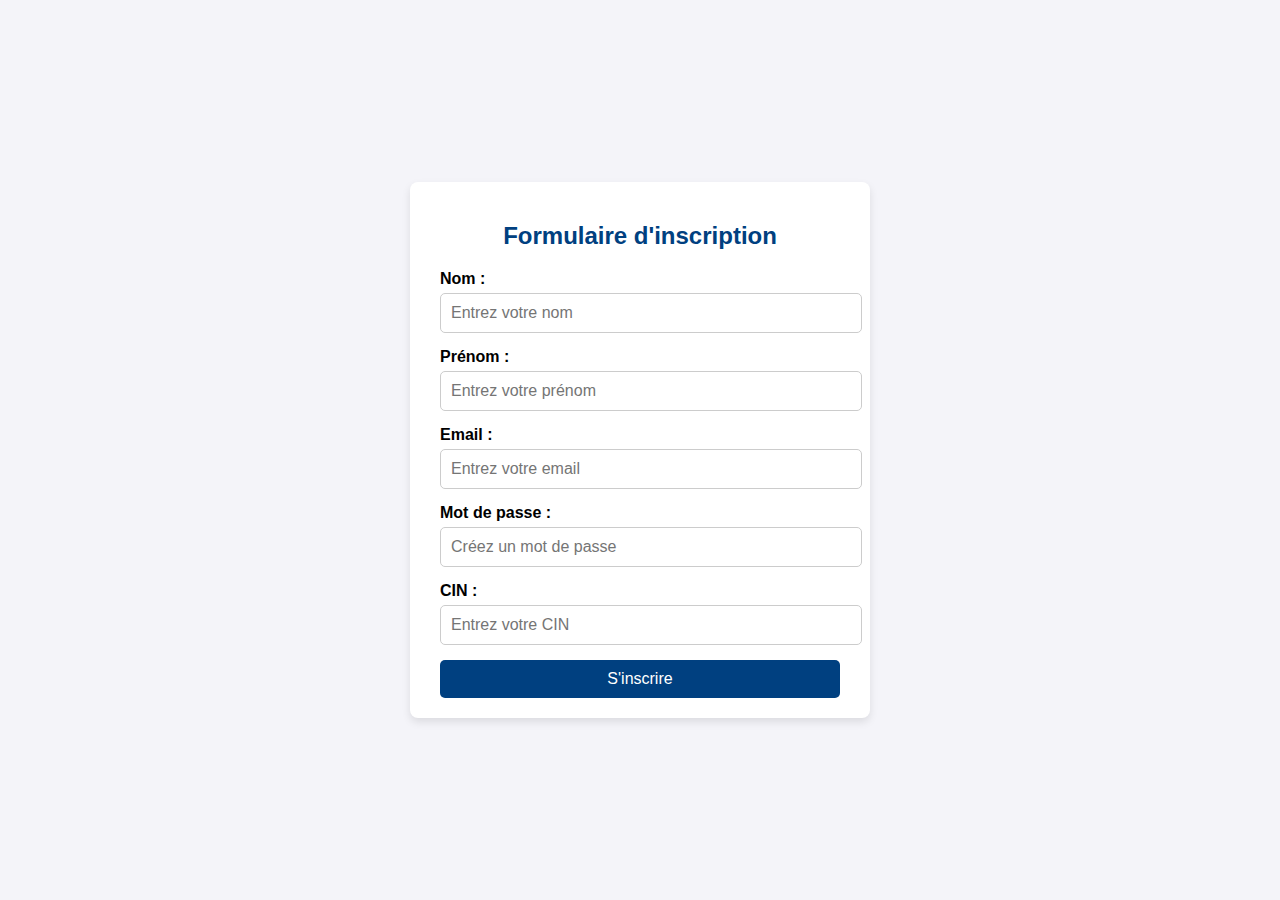
<file: inscription - Copie.html>
<!DOCTYPE html>
<html lang="fr">
<head>
    <meta charset="UTF-8">
    <title>Formulaire d'inscription</title>
    <link rel="stylesheet" href="insc.css">
</head>
<body>
    <div class="form-container">
        <h2>Formulaire d'inscription</h2>
        <form action="#" method="POST">
            <label for="nom">Nom :</label>
            <input type="text" id="nom" name="nom" placeholder="Entrez votre nom" required>

            <label for="prenom">Prénom :</label>
            <input type="text" id="prenom" name="prenom" placeholder="Entrez votre prénom" required>

            <label for="email">Email :</label>
            <input type="email" id="email" name="email" placeholder="Entrez votre email" required>

            <label for="password">Mot de passe :</label>
            <input type="password" id="password" name="password" placeholder="Créez un mot de passe" required>

            <label for="cin">CIN :</label>
            <input type="text" id="cin" name="cin" placeholder="Entrez votre CIN" required>

            <button type="submit">S'inscrire</button>
        </form>
    </div>
</body>
</html>
</file>
<file: insc.css>
body {
    font-family: Arial, sans-serif;
    background-color: #f4f4f9;
    margin: 0;
    padding: 0;
    display: flex;
    justify-content: center;
    align-items: center;
    height: 100vh;
}
.form-container {
    background: white;
    padding: 20px 30px;
    border-radius: 8px;
    box-shadow: 0 4px 8px rgba(0, 0, 0, 0.1);
    width: 100%;
    max-width: 400px;
}
.form-container h2 {
    margin-bottom: 20px;
    color: #004080;
    text-align: center;
}
.form-container label {
    font-weight: bold;
    display: block;
    margin-bottom: 5px;
}
.form-container input {
    width: 100%;
    padding: 10px;
    margin-bottom: 15px;
    border: 1px solid #ccc;
    border-radius: 5px;
    font-size: 16px;
}

.form-container button {
    width: 100%;
    padding: 10px;
    background-color: #004080;
    color: white;
    border: none;
    border-radius: 5px;
    font-size: 16px;
    cursor: pointer;
    transition: background-color 0.3s ease;
}

.form-container button:hover {
    background-color: #003366;
}
</file>
